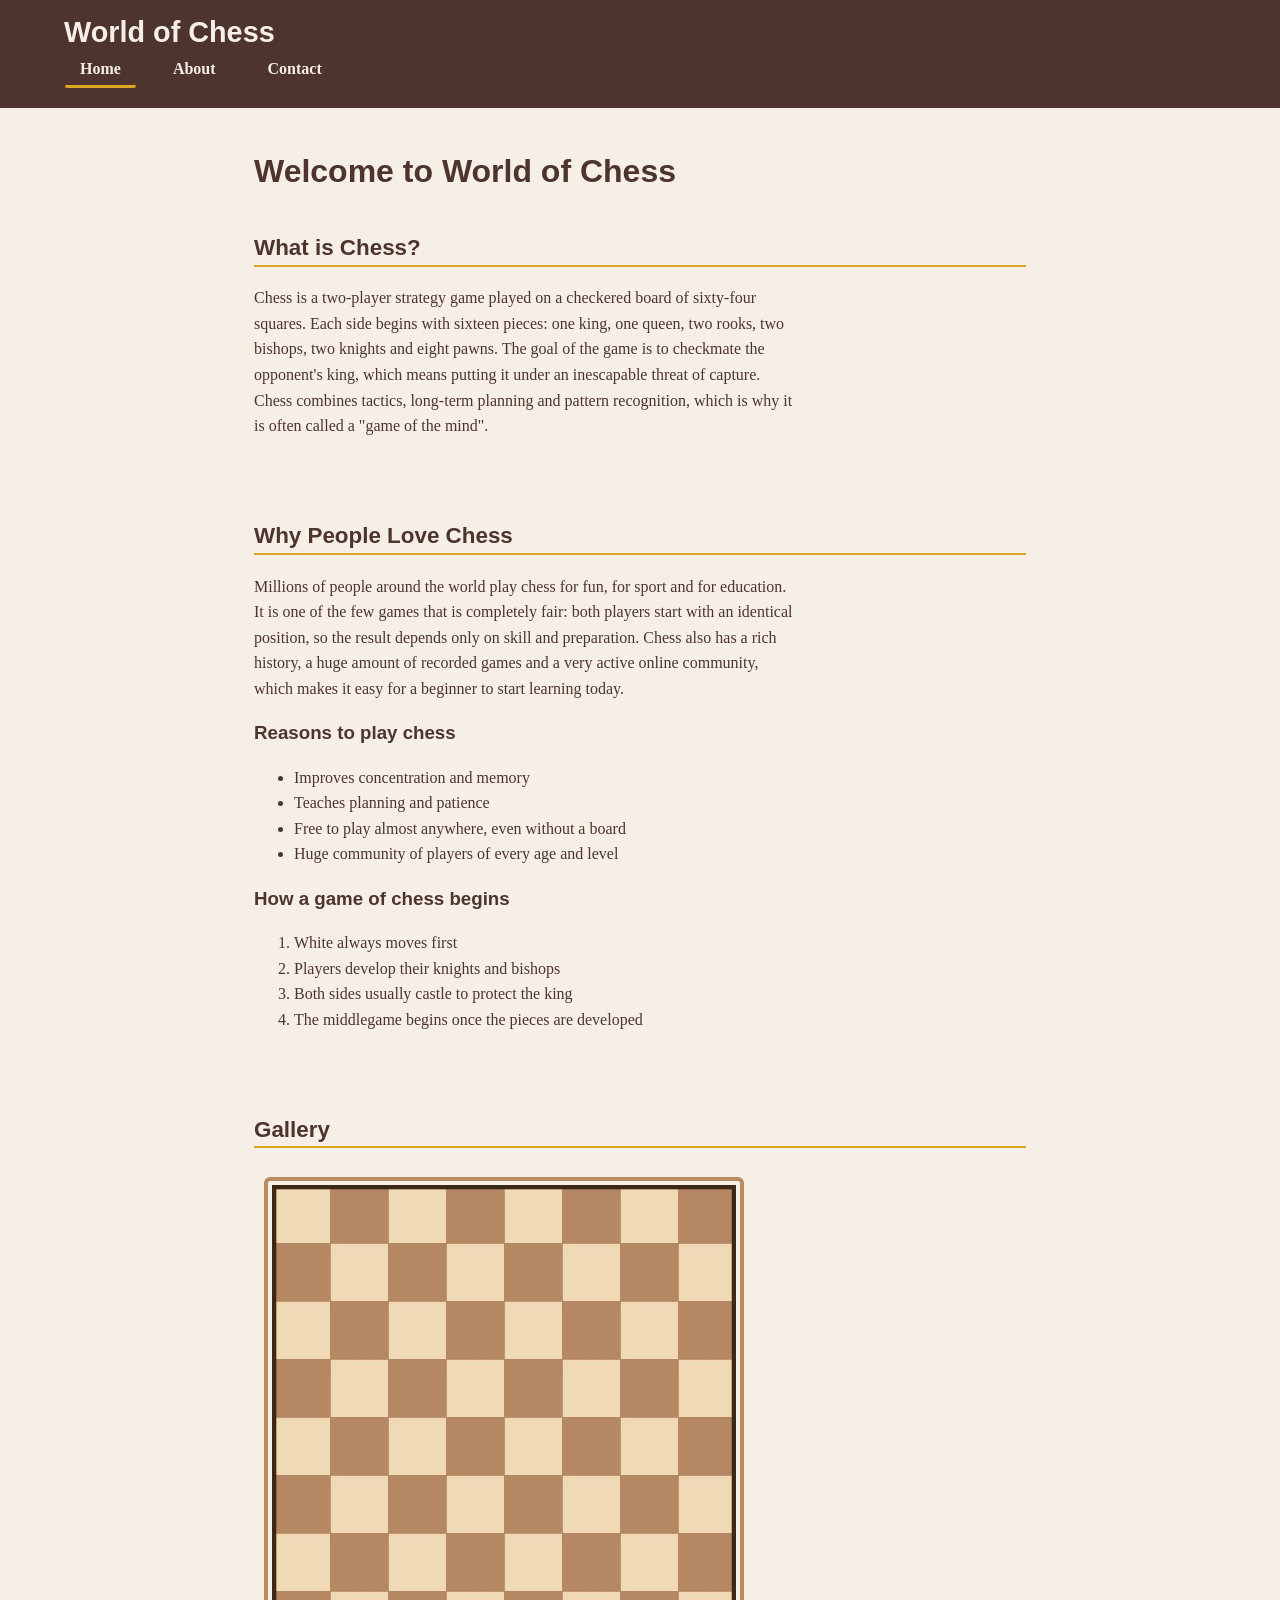
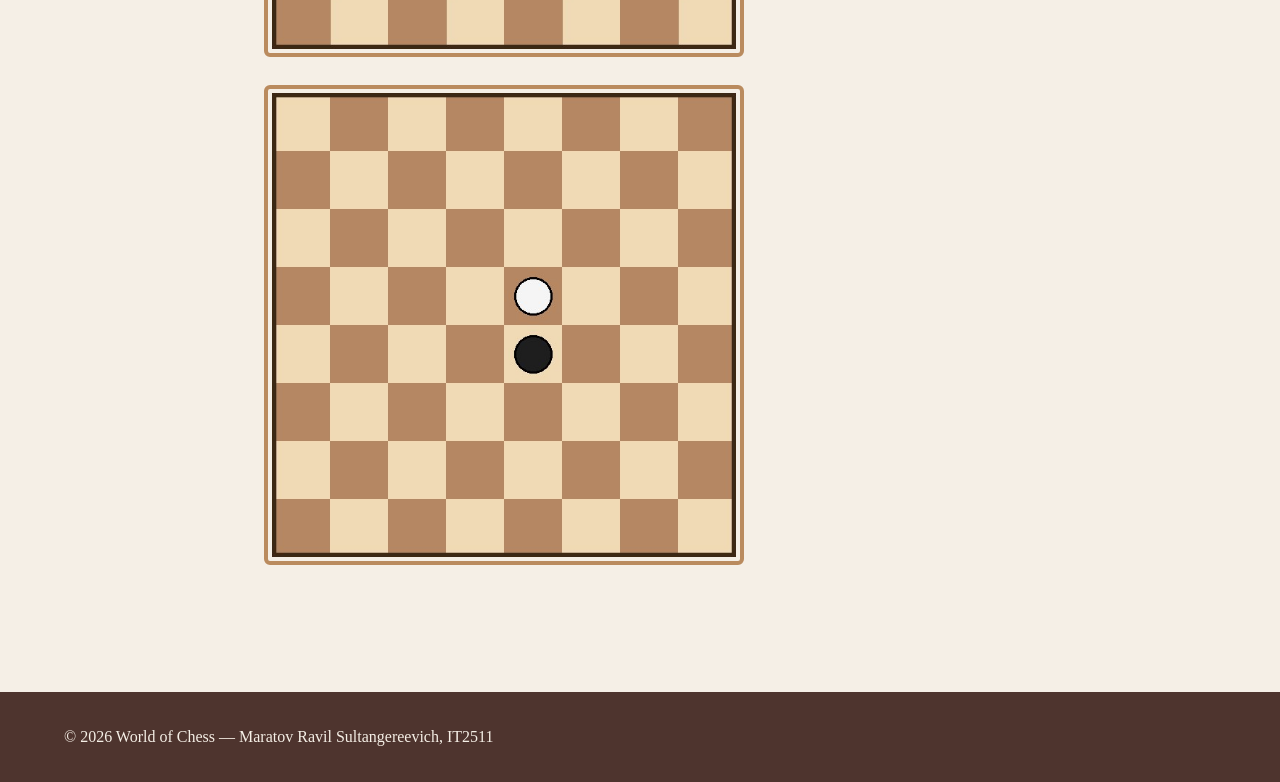
<file: index.html>
<!DOCTYPE html>
<html lang="en">
<head>
    <meta charset="UTF-8">
    <meta name="viewport" content="width=device-width, initial-scale=1.0">
    <title>World of Chess &mdash; Home</title>
    <link rel="stylesheet" href="css/style.css">
</head>
<body>
    <header>
        <h1 class="site-title">World of Chess</h1>
        <nav class="main-nav">
            <ul>
                <li><a href="index.html" class="active">Home</a></li>
                <li><a href="about.html">About</a></li>
                <li><a href="contact.html">Contact</a></li>
            </ul>
        </nav>
    </header>

    <main>
        <h1>Welcome to World of Chess</h1>

        <section>
            <h2>What is Chess?</h2>
            <p>
                Chess is a two-player strategy game played on a checkered board of
                sixty-four squares. Each side begins with sixteen pieces: one king,
                one queen, two rooks, two bishops, two knights and eight pawns.
                The goal of the game is to checkmate the opponent's king, which
                means putting it under an inescapable threat of capture. Chess
                combines tactics, long-term planning and pattern recognition,
                which is why it is often called a "game of the mind".
            </p>
        </section>

        <section>
            <h2>Why People Love Chess</h2>
            <p>
                Millions of people around the world play chess for fun, for sport
                and for education. It is one of the few games that is completely
                fair: both players start with an identical position, so the result
                depends only on skill and preparation. Chess also has a rich
                history, a huge amount of recorded games and a very active online
                community, which makes it easy for a beginner to start learning
                today.
            </p>

            <h3>Reasons to play chess</h3>
            <ul>
                <li>Improves concentration and memory</li>
                <li>Teaches planning and patience</li>
                <li>Free to play almost anywhere, even without a board</li>
                <li>Huge community of players of every age and level</li>
            </ul>

            <h3>How a game of chess begins</h3>
            <ol>
                <li>White always moves first</li>
                <li>Players develop their knights and bishops</li>
                <li>Both sides usually castle to protect the king</li>
                <li>The middlegame begins once the pieces are developed</li>
            </ol>
        </section>

        <section>
            <h2>Gallery</h2>
            <img src="images/chessboard.jpg" alt="An empty checkered chessboard with light and dark squares" width="480" height="480">
            <img src="images/opening-diagram.jpg" alt="Diagram of a chessboard showing two central pawns advanced as in a typical opening" width="480" height="480">
        </section>
    </main>

    <footer id="site-footer">
        <p>&copy; 2026 World of Chess &mdash; Maratov Ravil Sultangereevich, IT2511</p>
    </footer>
</body>
</html>
</file>
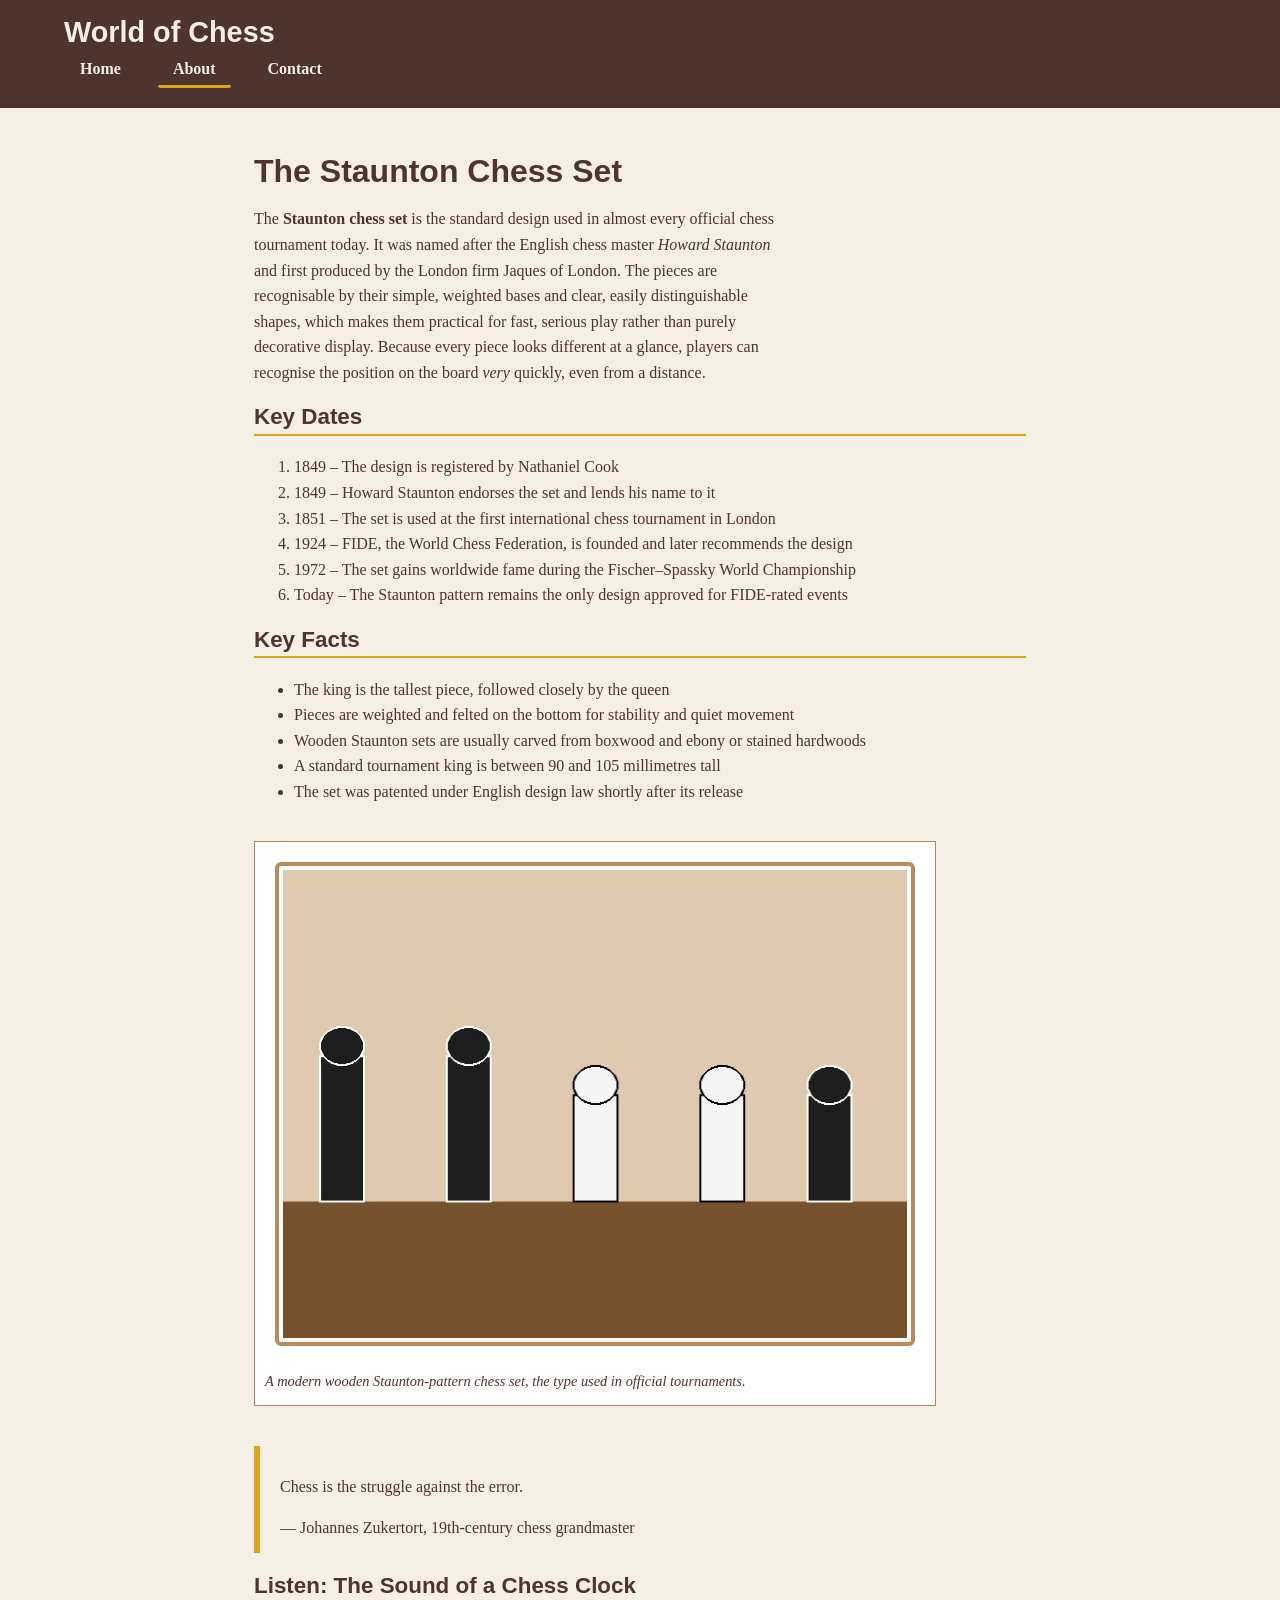
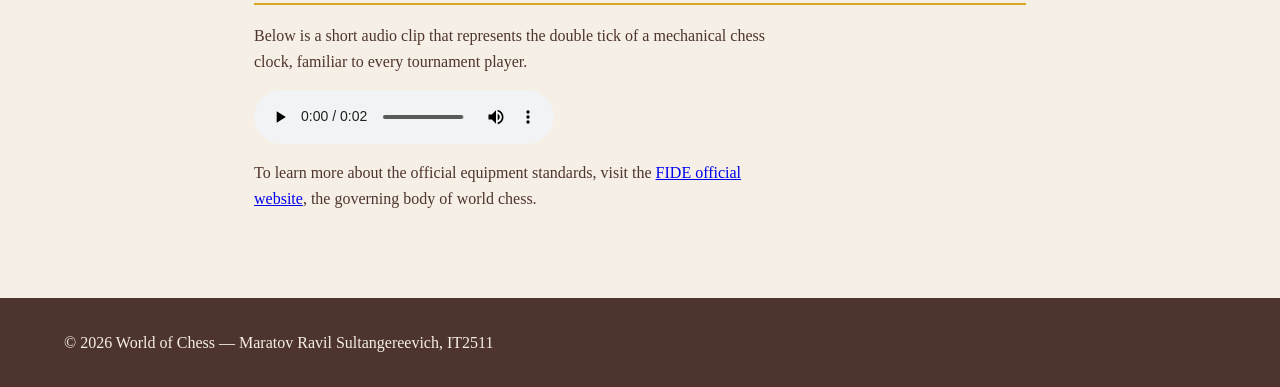
<file: about.html>
<!DOCTYPE html>
<html lang="en">
<head>
    <meta charset="UTF-8">
    <meta name="viewport" content="width=device-width, initial-scale=1.0">
    <title>World of Chess &mdash; About the Staunton Set</title>
    <link rel="stylesheet" href="css/style.css">
</head>
<body>
    <header>
        <h1 class="site-title">World of Chess</h1>
        <nav class="main-nav">
            <ul>
                <li><a href="index.html">Home</a></li>
                <li><a href="about.html" class="active">About</a></li>
                <li><a href="contact.html">Contact</a></li>
            </ul>
        </nav>
    </header>

    <main>
        <h1>The Staunton Chess Set</h1>
        <p>
            The <strong>Staunton chess set</strong> is the standard design used in
            almost every official chess tournament today. It was named after the
            English chess master <em>Howard Staunton</em> and first produced by
            the London firm Jaques of London. The pieces are recognisable by
            their simple, weighted bases and clear, easily distinguishable
            shapes, which makes them practical for fast, serious play rather than
            purely decorative display. Because every piece looks different at a
            glance, players can recognise the position on the board <em>very</em>
            quickly, even from a distance.
        </p>

        <h2>Key Dates</h2>
        <ol>
            <li>1849 &ndash; The design is registered by Nathaniel Cook</li>
            <li>1849 &ndash; Howard Staunton endorses the set and lends his name to it</li>
            <li>1851 &ndash; The set is used at the first international chess tournament in London</li>
            <li>1924 &ndash; FIDE, the World Chess Federation, is founded and later recommends the design</li>
            <li>1972 &ndash; The set gains worldwide fame during the Fischer&ndash;Spassky World Championship</li>
            <li>Today &ndash; The Staunton pattern remains the only design approved for FIDE-rated events</li>
        </ol>

        <h2>Key Facts</h2>
        <ul>
            <li>The king is the tallest piece, followed closely by the queen</li>
            <li>Pieces are weighted and felted on the bottom for stability and quiet movement</li>
            <li>Wooden Staunton sets are usually carved from boxwood and ebony or stained hardwoods</li>
            <li>A standard tournament king is between 90 and 105 millimetres tall</li>
            <li>The set was patented under English design law shortly after its release</li>
        </ul>

        <figure>
            <img src="images/staunton-set.jpg" alt="Illustration of a wooden Staunton chess set arranged on a table, showing king, queen, bishop, knight and rook" width="640" height="480">
            <figcaption>A modern wooden Staunton-pattern chess set, the type used in official tournaments.</figcaption>
        </figure>

        <blockquote>
            <p>
                Chess is the struggle against the error.
            </p>
            <footer>&mdash; Johannes Zukertort, 19th-century chess grandmaster</footer>
        </blockquote>

        <h2>Listen: The Sound of a Chess Clock</h2>
        <p>Below is a short audio clip that represents the double tick of a mechanical chess clock, familiar to every tournament player.</p>
        <audio controls>
            <source src="media/clock-tick-demo.mp3" type="audio/mpeg">
            Your browser does not support the audio element.
        </audio>

        <p>
            To learn more about the official equipment standards, visit the
            <a href="https://www.fide.com" target="_blank" rel="noopener">FIDE official website</a>,
            the governing body of world chess.
        </p>
    </main>

    <footer id="site-footer">
        <p>&copy; 2026 World of Chess &mdash; Maratov Ravil Sultangereevich, IT2511</p>
    </footer>
</body>
</html>
</file>
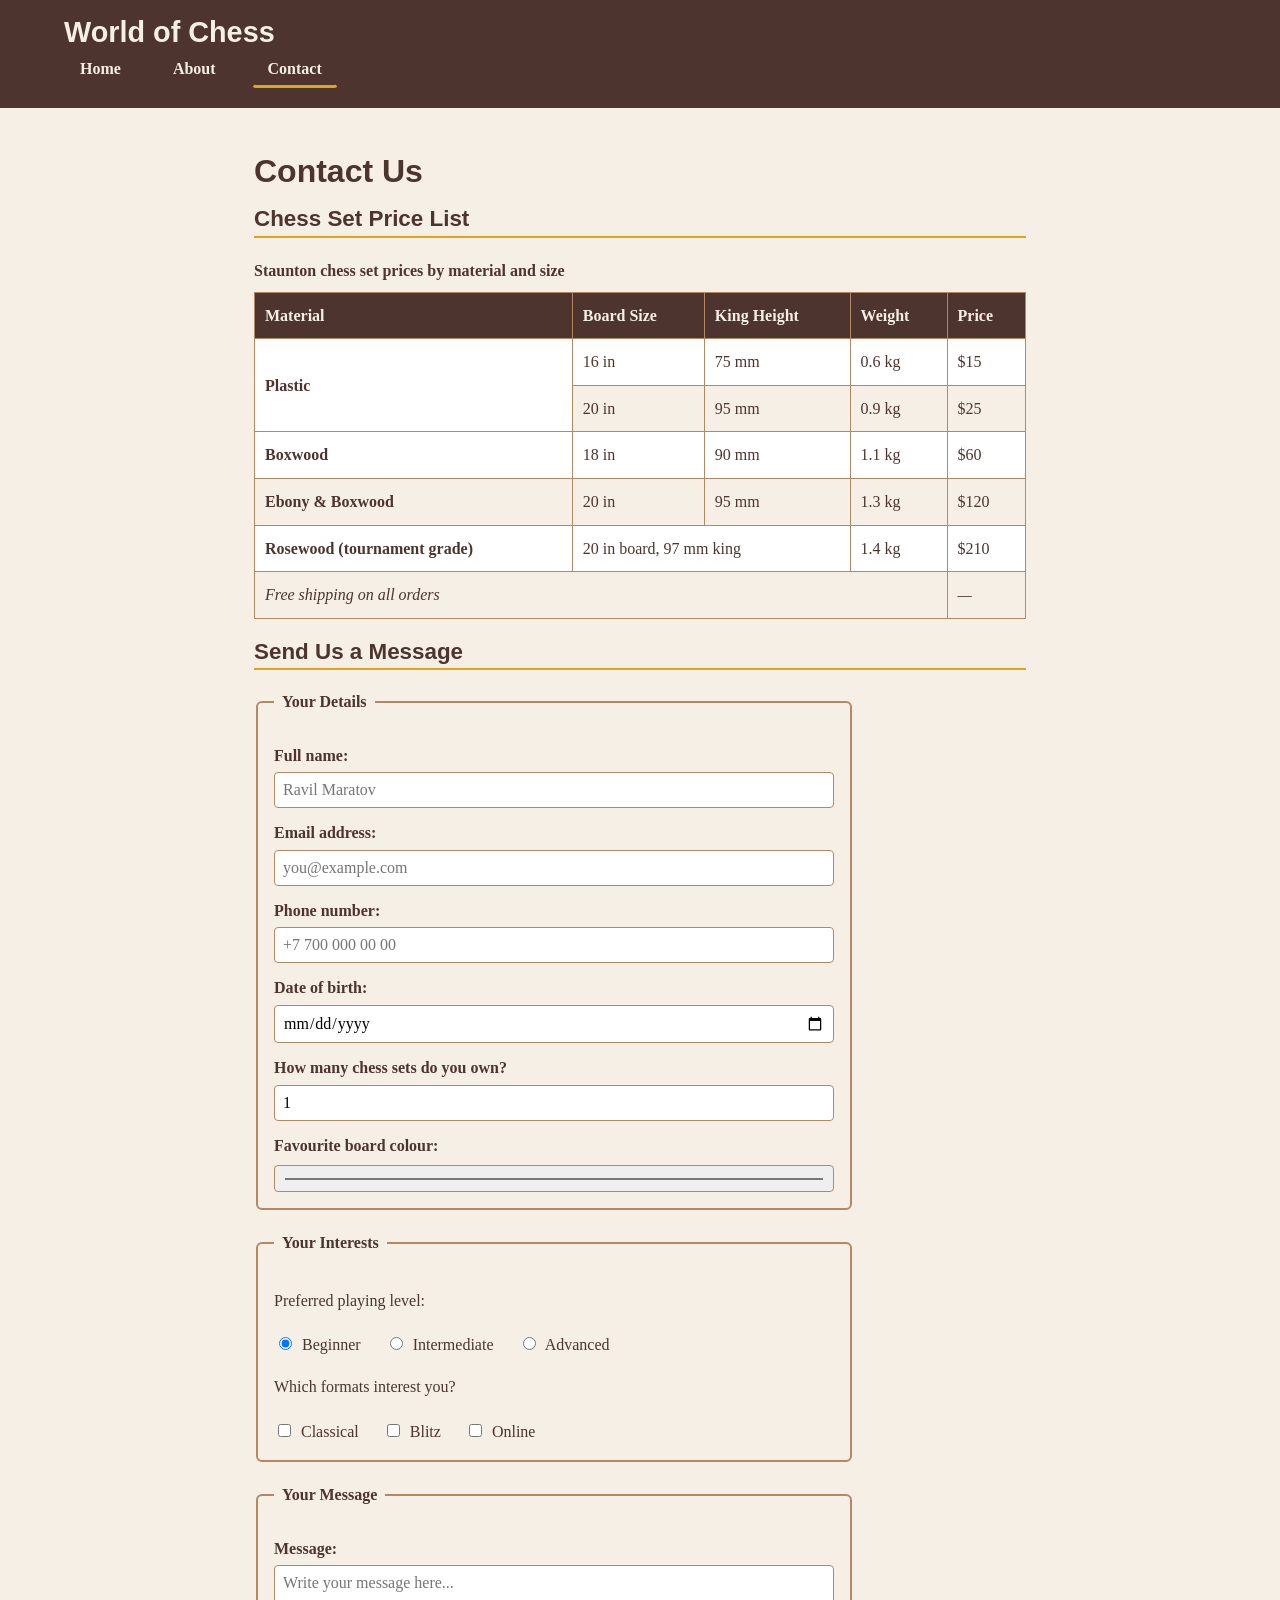
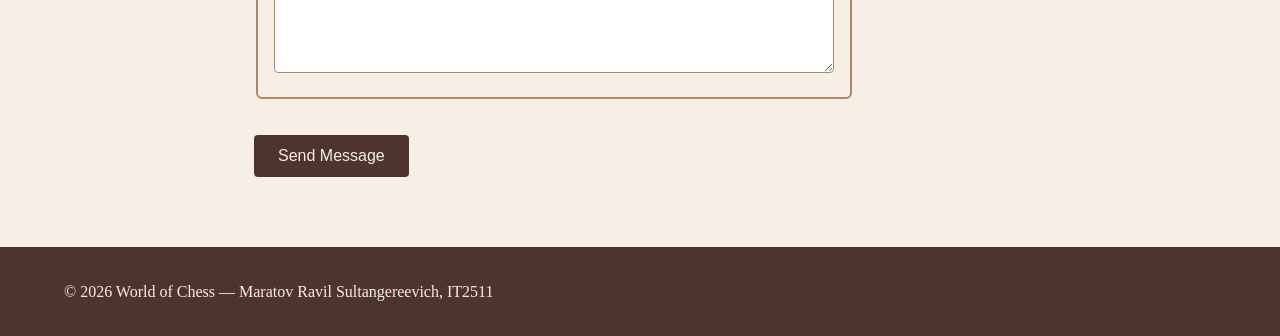
<file: contact.html>
<!DOCTYPE html>
<html lang="en">
<head>
    <meta charset="UTF-8">
    <meta name="viewport" content="width=device-width, initial-scale=1.0">
    <title>World of Chess &mdash; Contact</title>
    <link rel="stylesheet" href="css/style.css">
</head>
<body>
    <header>
        <h1 class="site-title">World of Chess</h1>
        <nav class="main-nav">
            <ul>
                <li><a href="index.html">Home</a></li>
                <li><a href="about.html">About</a></li>
                <li><a href="contact.html" class="active">Contact</a></li>
            </ul>
        </nav>
    </header>

    <main>
        <h1>Contact Us</h1>

        <h2>Chess Set Price List</h2>
        <table>
            <caption>Staunton chess set prices by material and size</caption>
            <thead>
                <tr>
                    <th scope="col">Material</th>
                    <th scope="col">Board Size</th>
                    <th scope="col">King Height</th>
                    <th scope="col">Weight</th>
                    <th scope="col">Price</th>
                </tr>
            </thead>
            <tbody>
                <tr>
                    <th scope="row" rowspan="2">Plastic</th>
                    <td>16 in</td>
                    <td>75 mm</td>
                    <td>0.6 kg</td>
                    <td>$15</td>
                </tr>
                <tr>
                    <td>20 in</td>
                    <td>95 mm</td>
                    <td>0.9 kg</td>
                    <td>$25</td>
                </tr>
                <tr>
                    <th scope="row">Boxwood</th>
                    <td>18 in</td>
                    <td>90 mm</td>
                    <td>1.1 kg</td>
                    <td>$60</td>
                </tr>
                <tr>
                    <th scope="row">Ebony &amp; Boxwood</th>
                    <td>20 in</td>
                    <td>95 mm</td>
                    <td>1.3 kg</td>
                    <td>$120</td>
                </tr>
                <tr>
                    <th scope="row">Rosewood (tournament grade)</th>
                    <td colspan="2">20 in board, 97 mm king</td>
                    <td>1.4 kg</td>
                    <td>$210</td>
                </tr>
            </tbody>
            <tfoot>
                <tr>
                    <td colspan="4">Free shipping on all orders</td>
                    <td>&mdash;</td>
                </tr>
            </tfoot>
        </table>

        <h2>Send Us a Message</h2>
        <form action="#" method="post">
            <fieldset>
                <legend>Your Details</legend>

                <label for="full-name">Full name:</label>
                <input type="text" id="full-name" name="full-name" placeholder="Ravil Maratov" required>

                <label for="email">Email address:</label>
                <input type="email" id="email" name="email" placeholder="you@example.com" required>

                <label for="phone">Phone number:</label>
                <input type="tel" id="phone" name="phone" placeholder="+7 700 000 00 00">

                <label for="birthdate">Date of birth:</label>
                <input type="date" id="birthdate" name="birthdate">

                <label for="sets-owned">How many chess sets do you own?</label>
                <input type="number" id="sets-owned" name="sets-owned" min="0" max="50" value="1">

                <label for="favorite-color">Favourite board colour:</label>
                <input type="color" id="favorite-color" name="favorite-color" value="#b58863">
            </fieldset>

            <fieldset>
                <legend>Your Interests</legend>

                <p>Preferred playing level:</p>
                <input type="radio" id="level-beginner" name="level" value="beginner" checked>
                <label for="level-beginner">Beginner</label>

                <input type="radio" id="level-intermediate" name="level" value="intermediate">
                <label for="level-intermediate">Intermediate</label>

                <input type="radio" id="level-advanced" name="level" value="advanced">
                <label for="level-advanced">Advanced</label>

                <p>Which formats interest you?</p>
                <input type="checkbox" id="format-classical" name="format" value="classical">
                <label for="format-classical">Classical</label>

                <input type="checkbox" id="format-blitz" name="format" value="blitz">
                <label for="format-blitz">Blitz</label>

                <input type="checkbox" id="format-online" name="format" value="online">
                <label for="format-online">Online</label>
            </fieldset>

            <fieldset>
                <legend>Your Message</legend>
                <label for="message">Message:</label>
                <textarea id="message" name="message" rows="5" maxlength="500" placeholder="Write your message here..." required></textarea>
            </fieldset>

            <button type="submit">Send Message</button>
        </form>
    </main>

    <footer id="site-footer">
        <p>&copy; 2026 World of Chess &mdash; Maratov Ravil Sultangereevich, IT2511</p>
    </footer>
</body>
</html>
</file>
<file: css/style.css>
/* =========================================================
   World of Chess - style.css
   Colors used (same colors written in 3 different formats):
   - Dark brown  : #4e342e  (name-like: "cocoa")   rgb(78, 52, 46)
   - Board tan   : #b58863                          rgb(181, 136, 99)   hsl(29, 40%, 55%)
   - Cream       : #f5efe6                          rgb(245, 239, 230)  hsl(36, 45%, 93%)
   - Accent gold : goldenrod (name)                  #daa520              rgb(218, 165, 32)
   ========================================================= */

/* ---------- Element selectors ---------- */
* {
    box-sizing: border-box;
}

body {
    margin: 0;
    padding: 0;
    font-family: "Georgia", "Times New Roman", serif;
    background-color: #f5efe6;      /* hex */
    color: rgb(78, 52, 46);         /* rgb */
    line-height: 1.6em;             /* em unit */
}

h1, h2, h3 {
    font-family: "Trebuchet MS", Arial, sans-serif;
    color: #4e342e;
    font-weight: 700;
}

h1 {
    font-size: 2rem;                /* rem unit */
}

h2 {
    font-size: 1.4rem;
    border-bottom: 2px solid goldenrod;   /* named color */
    padding-bottom: 4px;
}

p {
    font-size: 1rem;
    text-align: left;
    max-width: 70%;                 /* percentage unit */
}

img {
    max-width: 100%;                /* percentage unit */
    height: auto;
    border: 4px solid hsl(29, 40%, 55%);   /* hsl color */
    margin: 10px;
    padding: 4px;
    border-radius: 6px;
}

figure {
    margin: 20px 0;
    padding: 10px;
    border: 1px solid rgb(181, 136, 99);
    background-color: #fff;
    display: inline-block;
}

figcaption {
    font-style: italic;
    font-size: 0.9rem;
    margin-top: 6px;
}

blockquote {
    background-color: rgb(245, 239, 230);
    border-left: 6px solid goldenrod;
    margin: 20px 0;
    padding: 12px 20px;
}

audio {
    display: block;
    margin: 14px 0;
}

/* ---------- Header / hero ---------- */
header {
    background-color: #4e342e;
    color: #f5efe6;
    padding: 20px 5%;
    min-height: 12vh;               /* vh unit */
}

/* ---------- Class selectors ---------- */
.site-title {
    margin: 0 0 10px 0;
    color: #f5efe6;
    font-size: 1.8rem;
}

.main-nav ul {
    list-style: none;
    display: flex;
    gap: 20px;
    margin: 0;
    padding: 0;
}

.main-nav a {
    color: #f5efe6;
    text-decoration: none;          /* no underline */
    font-weight: 600;
    padding: 8px 14px;
    border: 2px solid transparent;
    border-radius: 4px;
    transition: all 0.25s ease-in-out;
}

.main-nav a:hover,
.main-nav a:focus {
    background-color: goldenrod;
    color: #4e342e;
    border-color: #f5efe6;
    transform: translateY(-3px);    /* changes more than just color */
}

.main-nav a.active {
    border-bottom: 3px solid goldenrod;
}

/* ---------- Main content layout ---------- */
main {
    padding: 30px 5%;
    margin: 0 auto;
    max-width: 900px;
}

section {
    margin-bottom: 30px;
    padding: 10px 0;
}

/* ---------- Table styling ---------- */
table {
    width: 100%;
    border-collapse: collapse;
    margin: 20px 0;
    background-color: #fff;
}

caption {
    font-weight: bold;
    margin-bottom: 8px;
    text-align: left;
}

th, td {
    border: 1px solid rgb(181, 136, 99);
    padding: 10px;
    text-align: left;
}

thead {
    background-color: #4e342e;
    color: #f5efe6;
}

tbody tr:nth-child(even) {
    background-color: rgb(245, 239, 230);
}

tbody tr:hover {
    background-color: #f0dfc4;
}

tfoot {
    font-style: italic;
    background-color: hsl(36, 45%, 93%);
}

/* ---------- Form styling ---------- */
form {
    max-width: 600px;
}

fieldset {
    border: 2px solid rgb(181, 136, 99);
    border-radius: 6px;
    padding: 16px;
    margin-bottom: 20px;
}

legend {
    font-weight: bold;
    color: #4e342e;
    padding: 0 8px;
}

label {
    display: block;
    margin-top: 12px;
    margin-bottom: 4px;
    font-weight: 600;
}

input,
textarea {
    width: 100%;
    padding: 8px;
    border: 1px solid rgb(181, 136, 99);
    border-radius: 4px;
    font-family: inherit;
    font-size: 1rem;
}

input[type="radio"],
input[type="checkbox"] {
    width: auto;
    display: inline-block;
    margin-right: 6px;
    margin-top: 8px;
}

input[type="radio"] + label,
input[type="checkbox"] + label {
    display: inline;
    font-weight: normal;
    margin-right: 20px;
}

input:focus,
textarea:focus {
    outline: none;
    border-color: goldenrod;
    box-shadow: 0 0 6px rgba(218, 165, 32, 0.7);
    background-color: #fffdf7;
}

button[type="submit"] {
    margin-top: 16px;
    background-color: #4e342e;
    color: #f5efe6;
    border: none;
    padding: 12px 24px;
    font-size: 1rem;
    border-radius: 4px;
    cursor: pointer;
}

button[type="submit"]:hover {
    background-color: goldenrod;
    color: #4e342e;
}

/* ---------- ID selector: one unique element ---------- */
#site-footer {
    background-color: #4e342e;
    color: #f5efe6;
    text-align: center;
    padding: 16px 5%;
    margin-top: 40px;
    font-size: 0.9rem;
}
</file>
